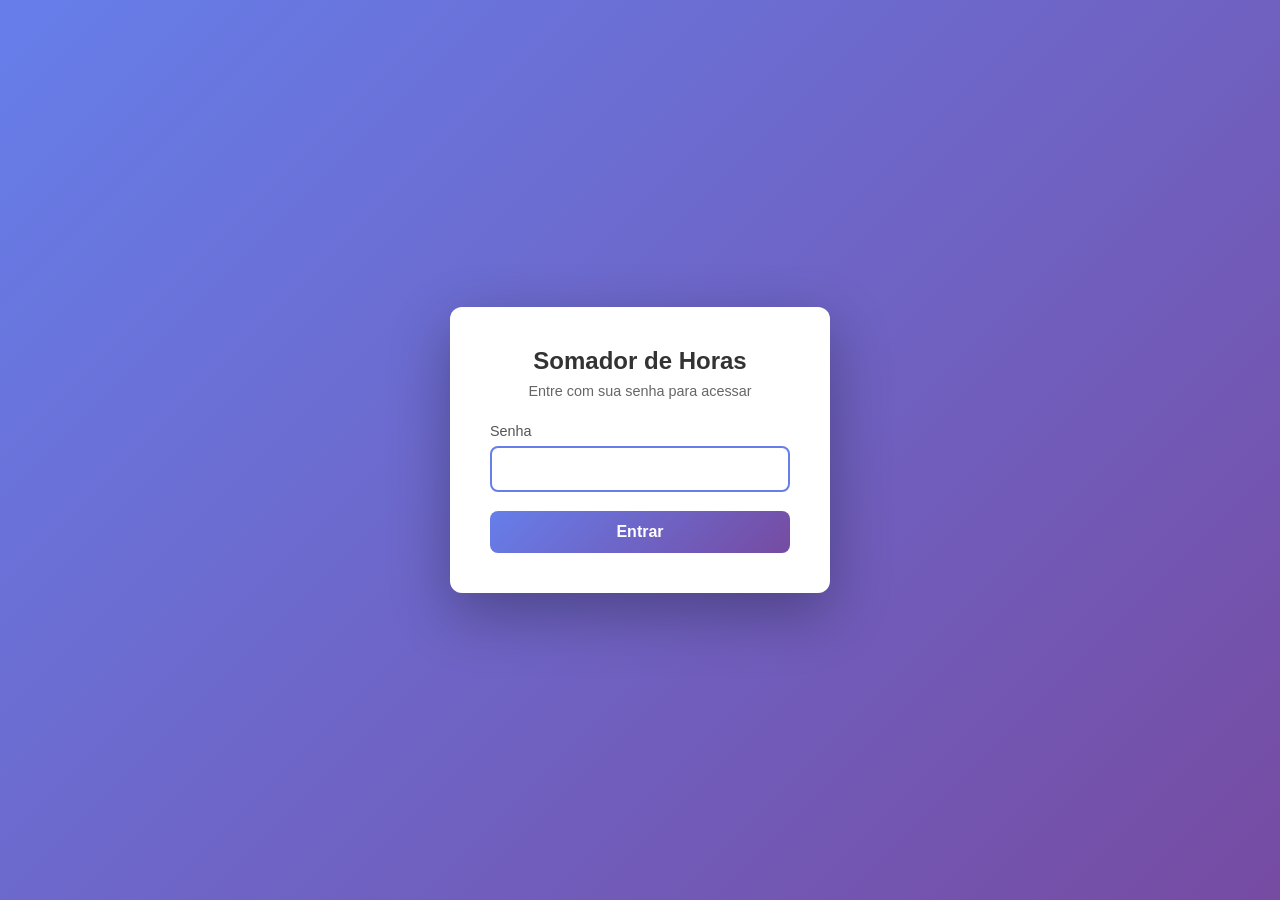
<file: app/interfaces/web/templates/login.html>
<!DOCTYPE html>
<html lang="pt-BR">
<head>
    <meta charset="UTF-8">
    <meta name="viewport" content="width=device-width, initial-scale=1.0">
    <title>Login - Somador de Horas</title>
    <style>
        * { margin: 0; padding: 0; box-sizing: border-box; }
        body {
            font-family: -apple-system, BlinkMacSystemFont, 'Segoe UI', Roboto, sans-serif;
            background: linear-gradient(135deg, #667eea 0%, #764ba2 100%);
            min-height: 100vh;
            display: flex;
            align-items: center;
            justify-content: center;
        }
        .login-container {
            background: white;
            padding: 2.5rem;
            border-radius: 12px;
            box-shadow: 0 20px 60px rgba(0,0,0,0.3);
            width: 100%;
            max-width: 380px;
        }
        .login-container h1 {
            text-align: center;
            color: #333;
            margin-bottom: 0.5rem;
            font-size: 1.5rem;
        }
        .login-container p {
            text-align: center;
            color: #666;
            margin-bottom: 1.5rem;
            font-size: 0.9rem;
        }
        .form-group {
            margin-bottom: 1.2rem;
        }
        .form-group label {
            display: block;
            margin-bottom: 0.4rem;
            color: #555;
            font-size: 0.9rem;
            font-weight: 500;
        }
        .form-group input {
            width: 100%;
            padding: 0.75rem;
            border: 2px solid #e0e0e0;
            border-radius: 8px;
            font-size: 1rem;
            transition: border-color 0.2s;
        }
        .form-group input:focus {
            outline: none;
            border-color: #667eea;
        }
        .btn {
            width: 100%;
            padding: 0.75rem;
            background: linear-gradient(135deg, #667eea 0%, #764ba2 100%);
            color: white;
            border: none;
            border-radius: 8px;
            font-size: 1rem;
            font-weight: 600;
            cursor: pointer;
            transition: opacity 0.2s;
        }
        .btn:hover { opacity: 0.9; }
        .error {
            background: #fee;
            color: #c33;
            padding: 0.75rem;
            border-radius: 8px;
            margin-bottom: 1rem;
            font-size: 0.9rem;
            text-align: center;
            display: none;
        }
        .error.show { display: block; }
    </style>
</head>
<body>
    <div class="login-container">
        <h1>Somador de Horas</h1>
        <p>Entre com sua senha para acessar</p>
        <div id="error" class="error"></div>
        <form id="loginForm">
            <div class="form-group">
                <label for="password">Senha</label>
                <input type="password" id="password" name="password" required autofocus>
            </div>
            <button type="submit" class="btn">Entrar</button>
        </form>
    </div>
    <script>
        document.getElementById('loginForm').addEventListener('submit', async (e) => {
            e.preventDefault();
            const password = document.getElementById('password').value;
            const errorDiv = document.getElementById('error');
            errorDiv.classList.remove('show');

            try {
                const formData = new FormData();
                formData.append('password', password);
                const res = await fetch('/login', {
                    method: 'POST',
                    body: formData,
                });
                if (res.ok) {
                    window.location.href = '/';
                } else {
                    errorDiv.textContent = 'Senha incorreta';
                    errorDiv.classList.add('show');
                }
            } catch (err) {
                errorDiv.textContent = 'Erro de conexão';
                errorDiv.classList.add('show');
            }
        });
    </script>
</body>
</html>
</file>
